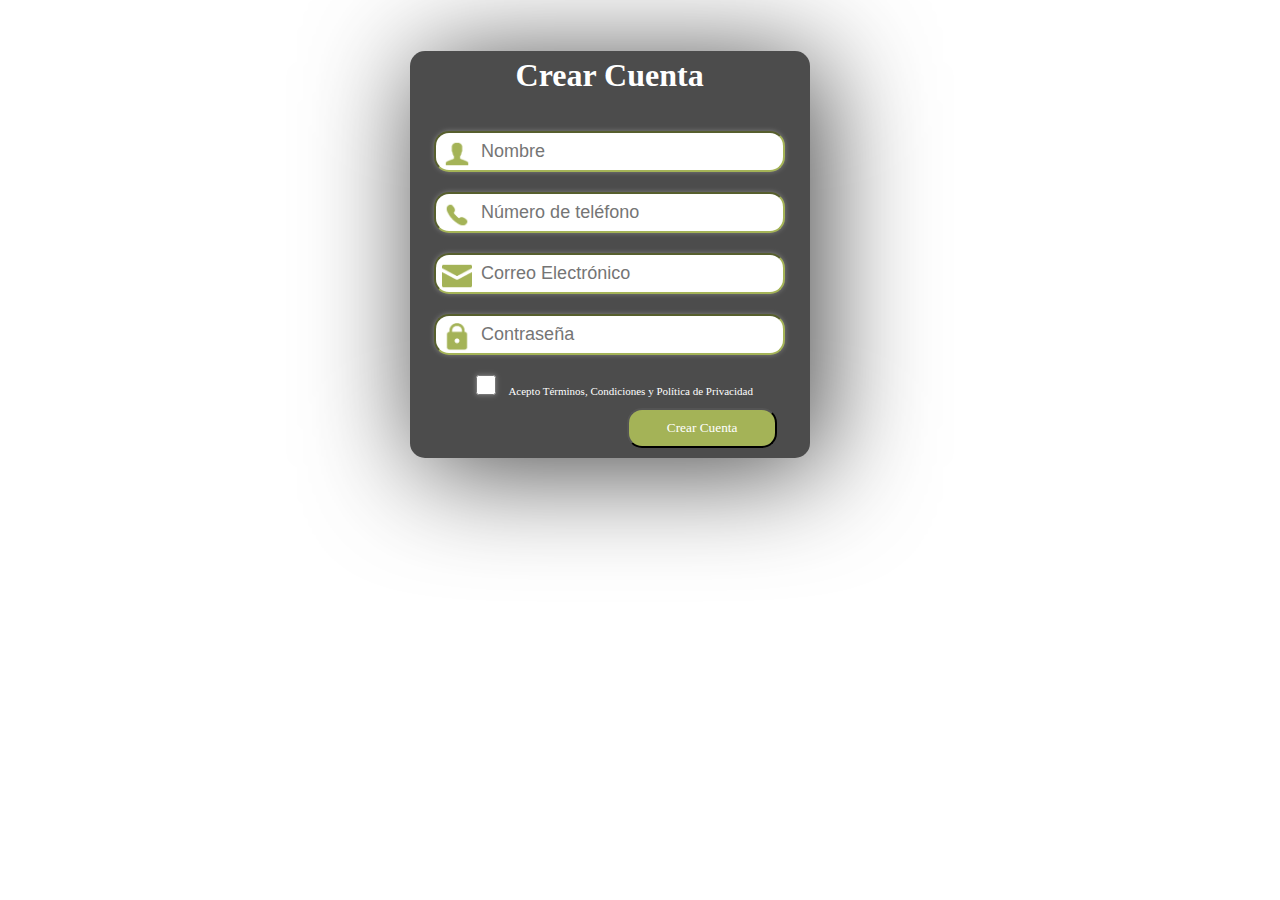
<file: Ejercicio1.html>
<!DOCTYPE html>
<html lang="es">
<head>
    <meta charset="UTF-8">
    <title>Login</title>
    <link rel="stylesheet" href="Recursos guia 4/css/estilo.css">
</head>
<body id="login">
    <form action="Ejercicio2.html" method="post">
        <h1>Crear Cuenta</h1>
        <fieldset id="logindatos">

            <div class="input-container">
                <img src="Recursos guia 4/img/user.png" class="img">
                <input type="text" id="nombre" value="" pattern="^[a-zA-Z\s]+$" title="Solo se acepta letras" class="control" placeholder="Nombre" required>
            </div>

            <div class="input-container">
                <img src="Recursos guia 4/img/tel.png" class="img">
                <input type="tel" id="telefono" value="" pattern="^\d{4}-?\d{4}$" title="Solo acepta números en el siguiente formato: 2222-2222" class="control" placeholder="Número de teléfono" required>
            </div>

            <div class="input-container">
                <img src="Recursos guia 4/img/email.png" class="img">
                <input type="email" id="correo" value="" title="Formato de correo: NombreCorreo@dominio" class="control" placeholder="Correo Electrónico" required>
            </div>

            <div class="input-container">
                <img src="Recursos guia 4/img/pass.png" class="img">
                <input type="password" id="password" value="" pattern="(?=.*\d)(?=.*[a-z])(?=.*[A-Z]).{6,15}" title="Su contraseña debe ser de 6 a 15 caracteres e incluir una letra mayúscula, minúscula y un número" class="control" placeholder="Contraseña" required>
            </div>

            <p class="terminos">
                <input type="checkbox" value="acepto" class="terminos" required>
                Acepto Términos, Condiciones y Política de Privacidad
            </p>

            <button id="boton" type="submit">Crear Cuenta</button>
        </fieldset>
    </form>
</body>
</html>
</file>
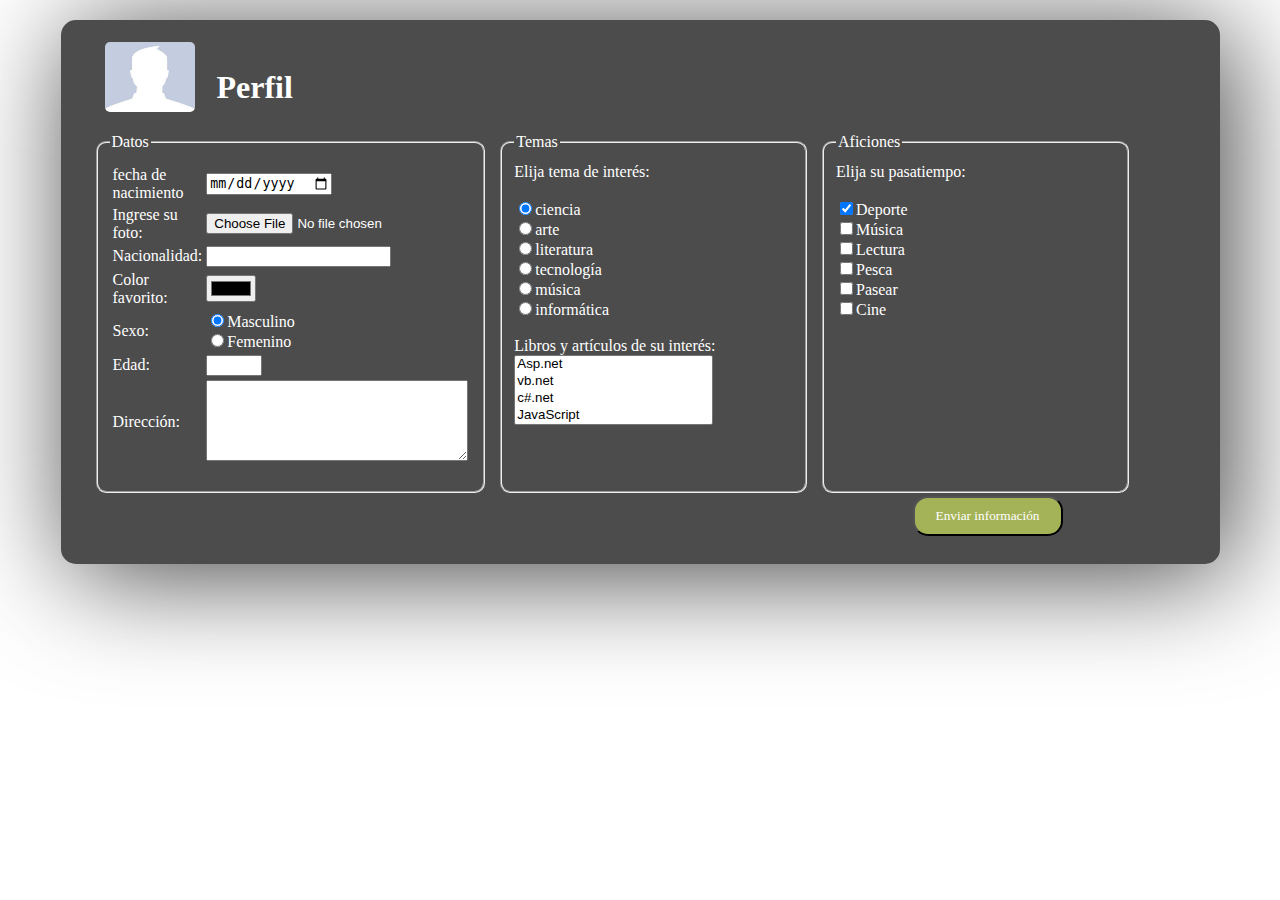
<file: Ejercicio2.html>
<!DOCTYPE html>
<html lang="es">
<head>
    <meta charset="UTF-8">
    <title></title>
    <link rel="stylesheet" href="Recursos guia 4/css/estilo.css">
</head>
<body class="formdatos">
    <form action="Ejercicio3.html" method="post">
        <img src="Recursos guia 4/img/foto-perfil.jpg" alt="Foto perfil">
        <h1>Perfil</h1>

        <fieldset id="datos">
            <legend>Datos</legend>
            <table border="0">
                <tr>
                    <td>fecha de nacimiento</td>
                    <td><input type="date" name="apellido"></td>
                </tr>
                <tr>
                    <td>Ingrese su foto:</td>
                    <td><input type="file" name="foto"></td>
                </tr>
                <tr>
                    <td>Nacionalidad:</td>
                <td>
                    <input type="text" list="nacionalidad">
                    <datalist id="nacionalidad">
                        <option value="Salvadoreño">Salvadoreño(a)</option>
                        <option value="Hondureño">Hondureño(a)</option>
                        <option value="Guatemalteco">Guatemalteco(a)</option>
                        <option value="Costarricense">Costarricense</option>
                        <option value="Nicaraguense">Nicarag&uuml;ense</option>
                        <option value="Panameño">Panameño(a)</option>
                    </datalist>
                </td>
                </tr>

                <tr><td>Color favorito:</td><td><input type="color" name="color"></td></tr>
                <tr><td>Sexo:</td>
                <td><input type="radio" name="sexo" value="mas" checked>Masculino<br>
                    <input type="radio" name="sexo" value="fem">Femenino</td></tr>
                <tr><td>Edad:</td><td><input type="number" name="edad" min="18" max="50"></td></tr>
                <tr><td>Direcci&oacute;n:</td><td><textarea rows="5" cols="30" id=""></textarea></td></tr>
            </table>
        </fieldset>

        <fieldset id="temas">
            <legend>Temas</legend>
            Elija tema de interés:<br><br>
            <input type="radio" name="tema" value="ciencia" checked>ciencia<br>
            <input type="radio" name="tema" value="arte">arte<br>
            <input type="radio" name="tema" value="literatura">literatura<br>
            <input type="radio" name="tema" value="tecnologia">tecnología<br>
            <input type="radio" name="tema" value="musica">música<br>
            <input type="radio" name="tema" value="informatica">informática<br><br>
            Libros y artículos de su interés:
            <select id="Seleccionar" multiple>
                <option value="Asp">Asp.net</option>
                <option value="vb">vb.net</option>
                <option value="C#">c#.net</option>
                <option value="Javascript">JavaScript</option>
                <option value="PHP">PHP</option>
                <option value="Java">Java</option>
                <option value="Android">Android</option>
                <option value="Cisco">Currícula Cisco</option>
                <option value="Redes">Redes comunicación informática</option>
                <option value="SQL">SQL</option>
                <option value="Oracel">Oracle</option>
            </select>
        </fieldset>

        <fieldset id="aficiones">
            <legend>Aficiones</legend>
            Elija su pasatiempo:<br><br>
            <input type="checkbox" name="aficion" value="deporte" checked>Deporte<br>
            <input type="checkbox" name="aficion" value="musica">Música<br>
            <input type="checkbox" name="aficion" value="lectura">Lectura<br>
            <input type="checkbox" name="aficion" value="pesca">Pesca<br>
            <input type="checkbox" name="aficion" value="pasear">Pasear<br>
            <input type="checkbox" name="aficion" value="cine">Cine
        </fieldset>

        <button class="boton" type="submit">Enviar información</button>
    </form>
    
</body>
</html>
</file>
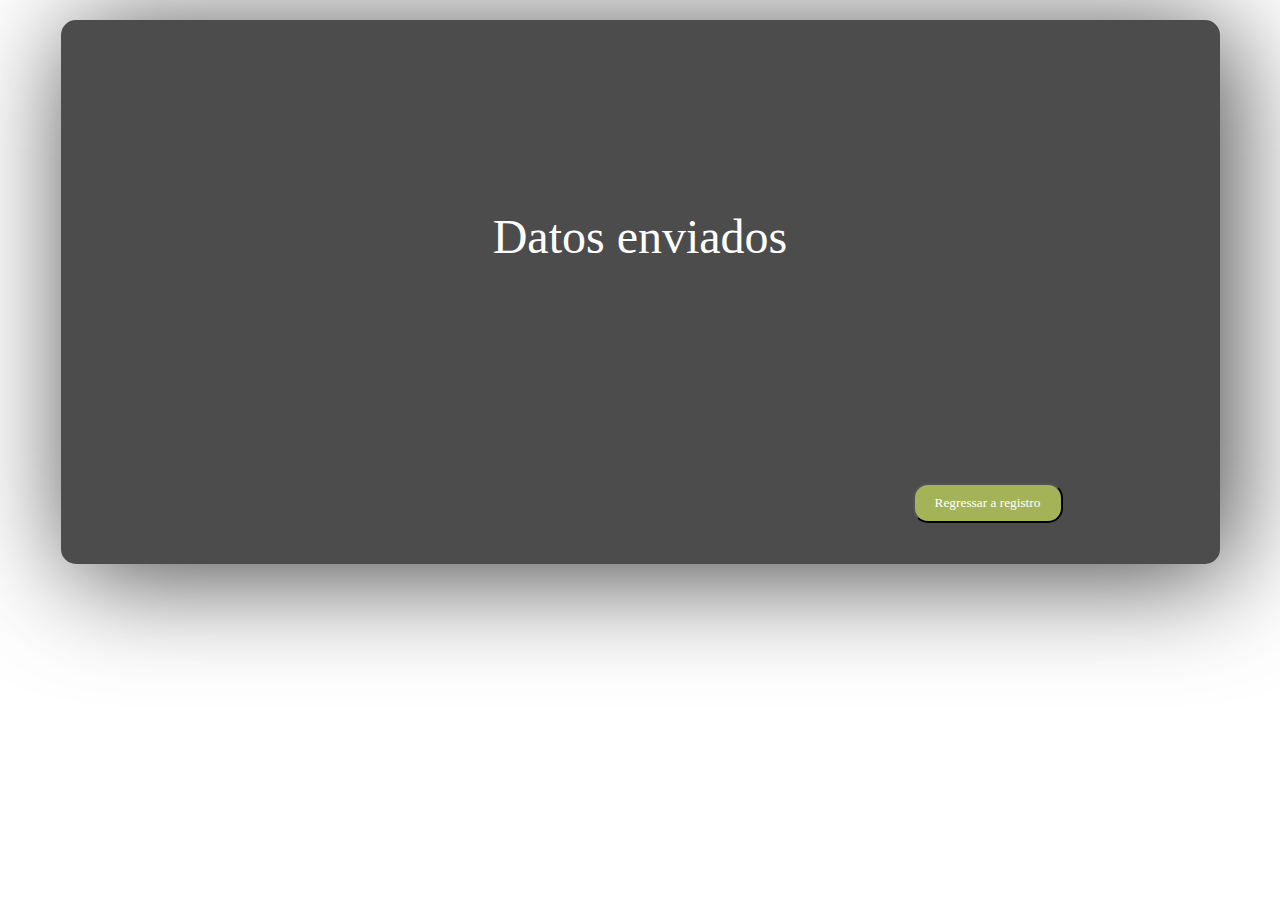
<file: Ejercicio3.html>
<!DOCTYPE html>
<html lang="en">
<head>
    <meta charset="UTF-8">
    <title></title>
    <link rel="stylesheet"  text="text/css" href="./Recursos guia 4/css/estilo.css">
</head>
<body class="formdatos">
    <form action="Ejercicio1.html" method="post">
        <p>Datos enviados</p>
            <button class="boton" type="submit">Regressar a registro</button>
    </form>
</body>
</html>
</file>
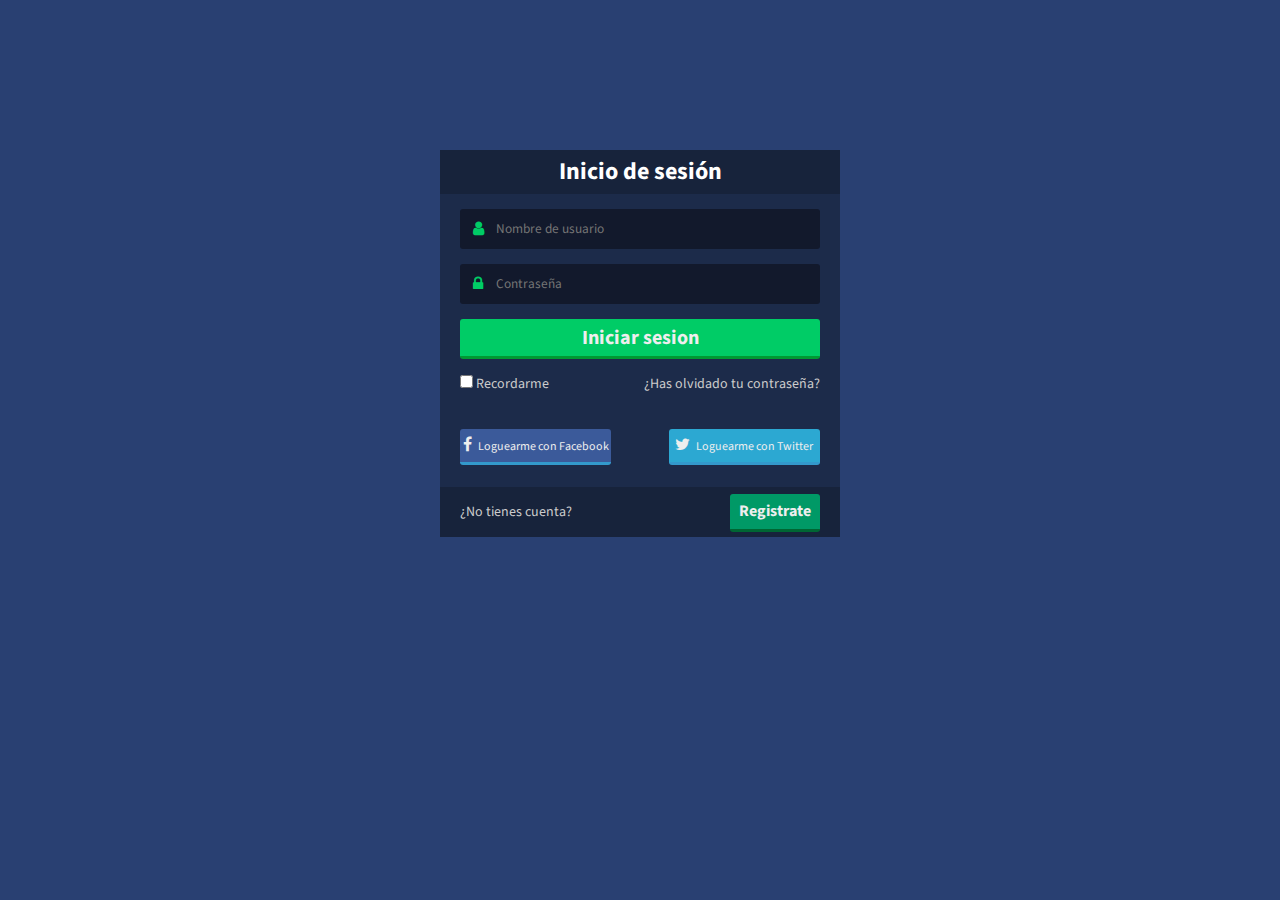
<file: login.html>
<!DOCTYPE html>
<html lang="en">
<head>
    <meta charset="UTF-8">
    <meta name="viewport" content="width=device-width, initial-scale=1.0">
    <title>Ejemplo de formulario de logueo</title>
    <link rel="stylesheet" href="Recursos guia 4/css/estilologin.css">
</head>
<body>
    <div class="form">
        <h2>Inicio de sesión</h2>
        <div class="header">
        </div>
        <div class="login">
          <form action="prueba.php">
            <ul>
              <li>
                <span class="un"><i class="fa fa-user"></i></span><input
                type="text" required class="text" placeholder="Nombre de usuario"/>
              </li>
              <li>
                <span class="un"><i class="fa fa-lock"></i></span><input
                type="password" required class="text" placeholder="Contraseña"/>
              </li>
              <li>
                <input type="submit" value="Iniciar sesion" class="btn">
              </li>
              <li>
                <div class="span"><span class="ch"><input type="checkbox"
                id ="r"> <label for="r">Recordarme</label> </span> <span class="ch"><a href="#">¿Has olvidado tu contraseña?</a></span>
                </div>
              </li>
            </ul>
          </form>
          <div class="social">
            <a href="#"><div class="fb"><i class="fa fa-facebook-f"></i> &nbsp; Loguearme con Facebook</div></a>
            <a href="#"><div class="tw"><i class="fa fa-twitter"></i> &nbsp; Loguearme con Twitter</div></a>
          </div>
        </div><br/>
        <div class="sign">
            <div class="cuenta">¿No tienes cuenta?</div>
            <div class="reg"><a href="">Registrate</a></div>
        </div>
    </div>
</body>
</html>
</file>
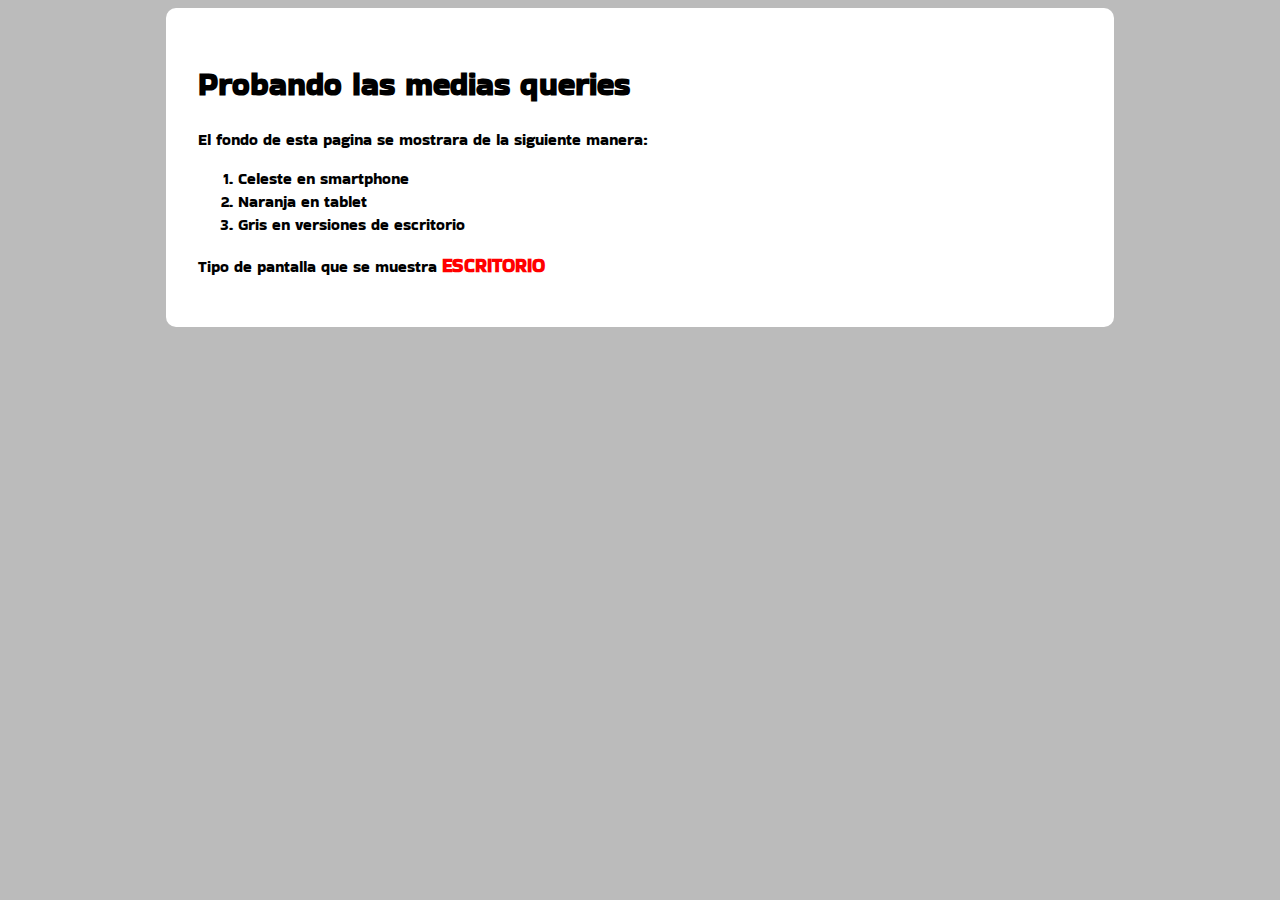
<file: mediaqueries.html>
<!DOCTYPE html>
<html lang="en">
<head>
    <meta charset="UTF-8">
    <meta name="viewport" content="width=device-width, initial-scale=1.0">
    <title>Ejemplo de Queries</title>
    <link rel="stylesheet" href="Recursos guia 4/css/mediaqueries.css">
</head>
<body>
    <div>
        <h1>Probando las medias queries</h1>
        <p>El fondo de esta pagina se mostrara de la siguiente manera:
            <ol>
                <li>Celeste en smartphone</li>
                <li>Naranja en tablet</li>
                <li>Gris en versiones de escritorio</li>
            </ol>
        </p>
        <p>Tipo de pantalla que se muestra
            <span class="smartphones">smartphones</span>
            <span class="tablet">tablet</span>
            <span class="escritorio">escritorio</span>
        </p>
    </div>
    
</body>
</html>
</file>
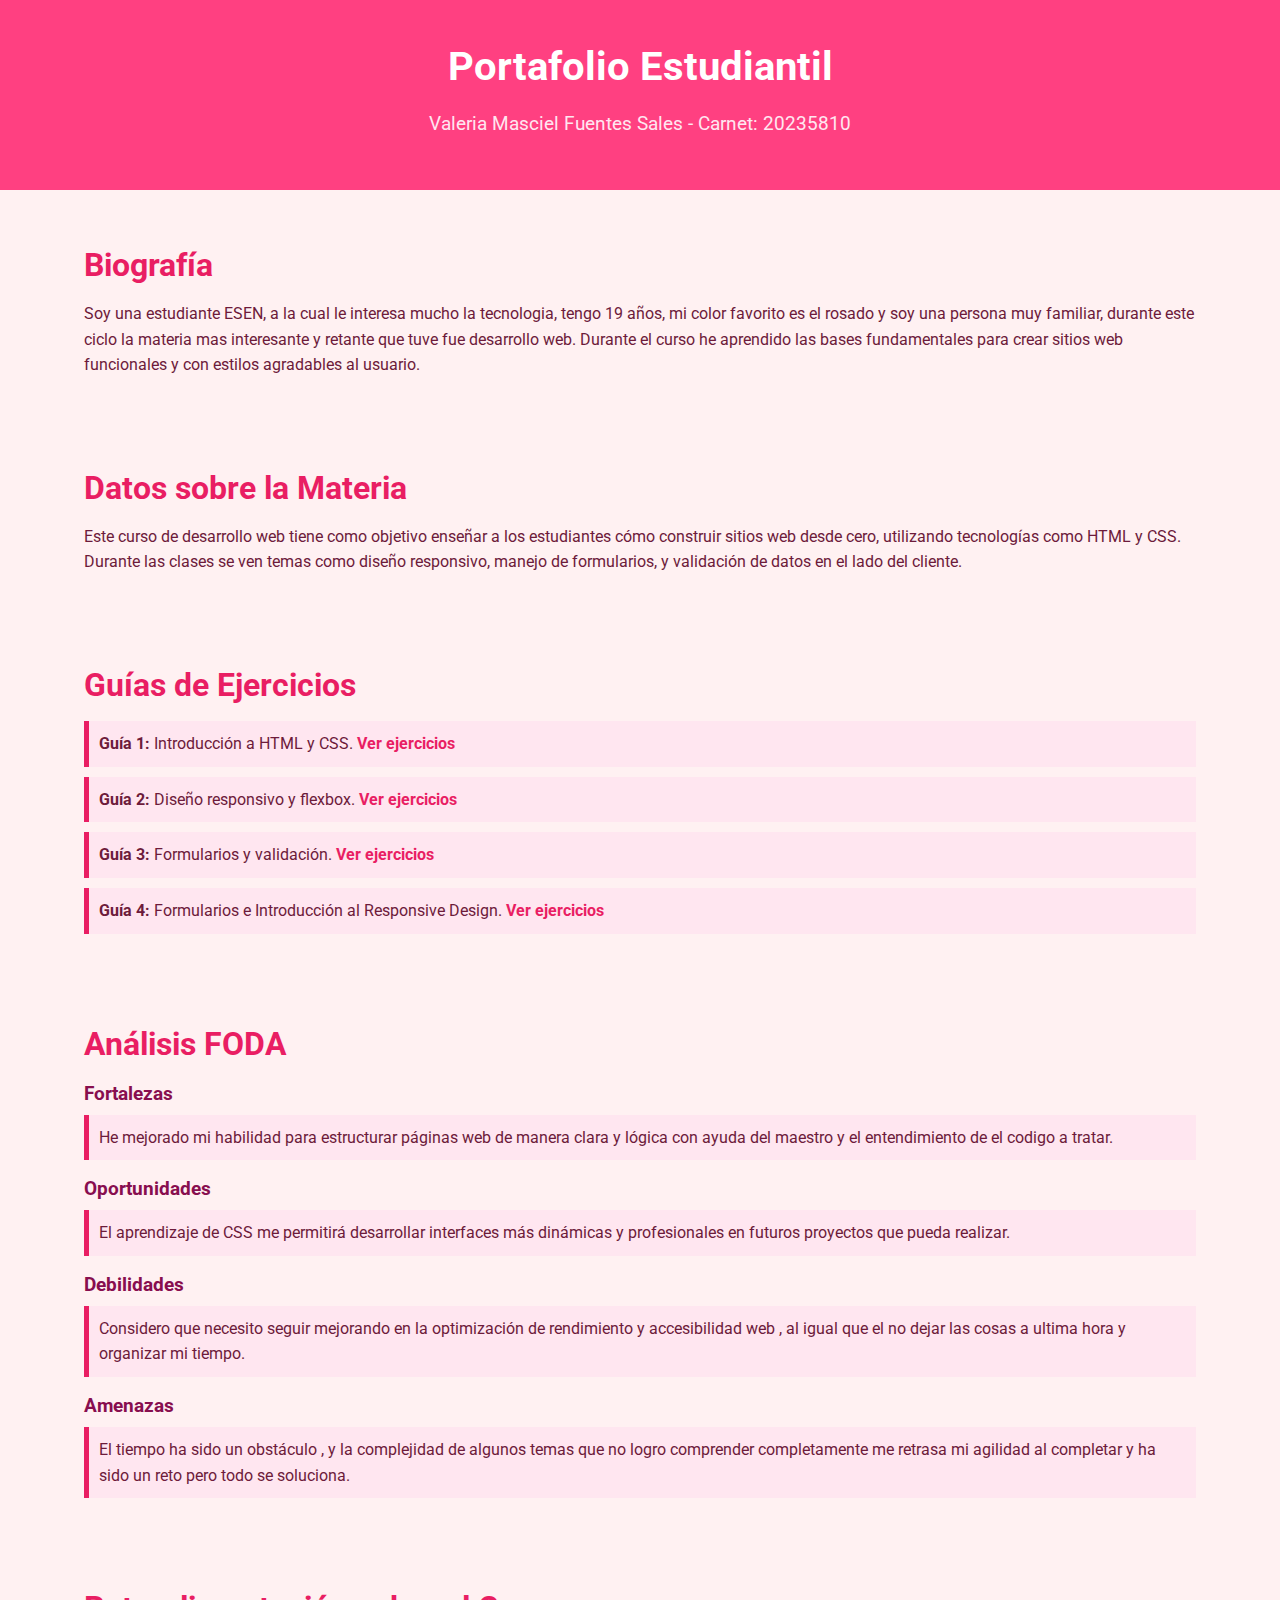
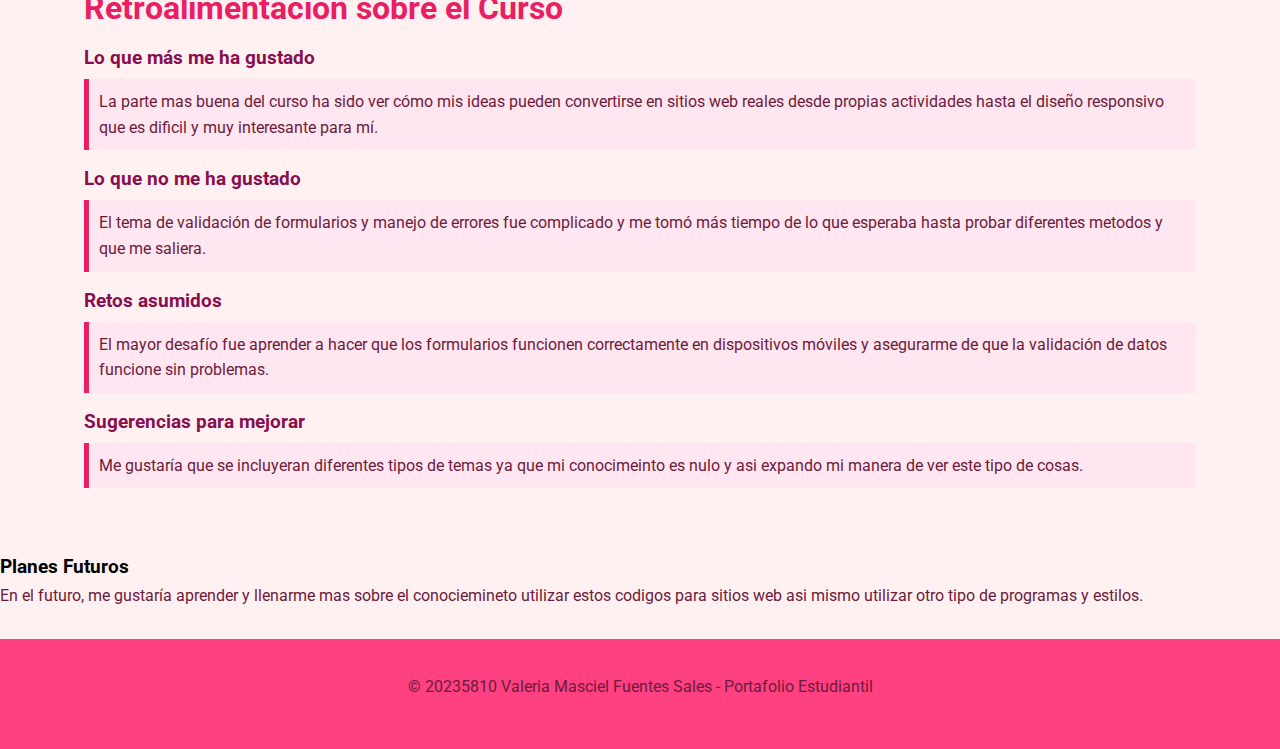
<file: portafolio.html>
<!DOCTYPE html>
<html lang="es">
<head>
    <meta charset="UTF-8">
    <meta name="viewport" content="width=device-width, initial-scale=1.0">
    <title>Portafolio Estudiantil</title>
    <link rel="stylesheet" href="Recursos guia 4/css/portafolio.css">
    <!-- Google Fonts -->
    <link href="https://fonts.googleapis.com/css2?family=Roboto:wght@400;700&display=swap" rel="stylesheet">
</head>
<body>
    <header>
        <div class="container">
            <h1>Portafolio Estudiantil</h1>
            <p>Valeria Masciel Fuentes Sales - Carnet: 20235810</p>
        </div>
    </header>

    <section id="biografia">
        <div class="container">
            <h2>Biografía</h2>
            <p>Soy una estudiante ESEN, a la cual le interesa mucho la tecnologia, tengo 19 años, mi color favorito es el rosado y soy una persona muy familiar, durante este ciclo la materia mas interesante y retante que tuve fue desarrollo web. Durante el curso he aprendido las bases fundamentales para crear sitios web funcionales y con estilos agradables al usuario.</p>
        </div>
    </section>

    <section id="materia">
        <div class="container">
            <h2>Datos sobre la Materia</h2>
            <p>Este curso de desarrollo web tiene como objetivo enseñar a los estudiantes cómo construir sitios web desde cero, utilizando tecnologías como HTML y CSS. Durante las clases se ven temas como diseño responsivo, manejo de formularios, y validación de datos en el lado del cliente.</p>
        </div>
    </section>

    <section id="guias">
        <div class="container">
            <h2>Guías de Ejercicios</h2>
            <ul>
                <li><strong>Guía 1:</strong> Introducción a HTML y CSS. <a href="#">Ver ejercicios</a></li>
                <li><strong>Guía 2:</strong> Diseño responsivo y flexbox. <a href="#">Ver ejercicios</a></li>
                <li><strong>Guía 3:</strong> Formularios y validación. <a href="#">Ver ejercicios</a></li>
                <li><strong>Guía 4:</strong>  Formularios e Introducción al Responsive Design. <a href="#">Ver ejercicios</a></li>
            </ul>
        </div>
    </section>

    <section id="foda">
        <div class="container">
            <h2>Análisis FODA</h2>
            <div class="foda-item">
                <h3>Fortalezas</h3>
                <p>He mejorado mi habilidad para estructurar páginas web de manera clara y lógica con ayuda del maestro y el entendimiento de el codigo a tratar.</p>
            </div>
            <div class="foda-item">
                <h3>Oportunidades</h3>
                <p>El aprendizaje de CSS  me permitirá desarrollar interfaces más dinámicas y profesionales en futuros proyectos que pueda realizar.</p>
            </div>
            <div class="foda-item">
                <h3>Debilidades</h3>
                <p>Considero que necesito seguir mejorando en la optimización de rendimiento y accesibilidad web , al igual que el no dejar las cosas a ultima hora y organizar mi tiempo.</p>
            </div>
            <div class="foda-item">
                <h3>Amenazas</h3>
                <p>El tiempo ha sido un obstáculo , y la complejidad de algunos temas que no logro comprender completamente me retrasa mi agilidad al completar y ha sido un reto pero todo se soluciona.</p>
            </div>
        </div>
    </section>

    <section id="retroalimentacion">
        <div class="container">
            <h2>Retroalimentación sobre el Curso</h2>
            <div class="feedback-item">
                <h3>Lo que más me ha gustado</h3>
                <p>La parte mas buena del curso ha sido ver cómo mis ideas pueden convertirse en sitios web reales desde propias actividades hasta el diseño responsivo que es dificil y muy interesante para mí.</p>
            </div>
            <div class="feedback-item">
                <h3>Lo que no me ha gustado</h3>
                <p>El tema de validación de formularios y manejo de errores fue complicado y me tomó más tiempo de lo que esperaba hasta probar diferentes metodos y que me saliera.</p>
            </div>
            <div class="feedback-item">
                <h3>Retos asumidos</h3>
                <p>El mayor desafío fue aprender a hacer que los formularios funcionen correctamente en dispositivos móviles y asegurarme de que la validación de datos funcione sin problemas.</p>
            </div>
            <div class="feedback-item">
                <h3>Sugerencias para mejorar</h3>
                <p>Me gustaría que se incluyeran diferentes tipos de temas ya que mi conocimeinto es nulo y asi expando mi manera de ver este tipo de cosas.</p>
            </div>
        </div>
    </section>

   
            <h3>Planes Futuros</h3>
            <p>En el futuro, me gustaría aprender y llenarme mas sobre el conociemineto utilizar estos codigos para sitios web asi mismo utilizar otro tipo de programas y estilos.</p>
        </div>
    </section>

    <footer>
        <div class="container">
            <p>&copy; 20235810 Valeria Masciel Fuentes Sales - Portafolio Estudiantil</p>
        </div>
    </footer>
</body>
</html>
</file>
<file: Recursos guia 4/css/estilo.css>
@import url(http://fonts.googleapis.com/css?family=Didact+Gothic);

#login {
    margin-top: 4%;
    margin-left: 32%;
    margin-right: 32%;
}

#login form {
    width: 400px;
    text-align: center;
}

#logindatos {
    border: none;
    margin-top: 5px;
    border-radius: 10px;
}

#login .img {
    margin: 18px;
    position: absolute;
    width: 30px;
    height: 30px;
    border-radius: 0px;
}

.terminos {
    display: inline;
}

p.terminos {
    font-size: 11px;
    color: #fff;
}

#login input {
    border-radius: 15px;
    width: 300px;
    height: 35px;
    margin: 10px;
}

#login input.terminos {
    width: 20px;
    height: 20px;
}

.control {
    padding-left: 45px;
    font-size: 18px;
}

#boton, .boton{
    background-color: rgba(164, 179, 87, 1);
    border-radius: 15px;
    width: 150px;
    height: 40px;
    font-family: 'Century Gothic';
    color: #fff;
    margin-top: 3px;
    margin-left: 185px;
}

.formdatos {
    color: #fff;
}

.formdatos form {
    width: 1115px;
    height: 500px;
    border-radius: 15px;
    padding: 22px;
    margin: 20px auto;
}

.formdatos form fieldset {
    font-family: 'Century Gothic';
    padding: 12px;
    float: left;
    width: 25%;
    margin-top: 5px;
    border-radius: 10px;
    height: 332px;
    margin-left: 13px;
}

.formdatos img {
    float: left;
    width: 90px;
    height: 70px;
    border-radius: 5px;
    margin: 0px 22px;
}

.formdatos form button {
    margin-top: 3px;
    margin-left: 830px;
}

.formdatos p {
    margin-top: 15%;
    padding-bottom: 15%;
    font-size: 48px;
    text-align: center;
}

form {
    font-family: 'Century Gothic';
    background-color: rgba(76, 76, 76, 1);
    box-shadow: 10px 10px 112px 0px rgba(0, 0, 0, 0.75);
}

:required {
    border-radius: 15px;
    box-shadow: 0px 0px  5px #808080;
}

:invalid {
    border-radius: 15px;
    border-color: rgba(164, 179, 87, 1);
}

h1 {
    padding-top: 6px;
    color: #fff;
}
</file>
<file: Recursos guia 4/css/mediaqueries.css>
@import url('https://fonts.googleapis.com/css2?family=Bakbak+One&display=swap');

*{
    font-family: 'Bakbak One', cursive;
}

h1{
    font-size: 2rem;
}

p{
    font-size: 1rem;
    text-align: justify;
}

div{
    background-color: white;
    border-radius: 10px;
    margin: 0 auto;
    padding: 2rem;
    box-sizing: border-box;
}

span{
    display: none;
    font-weight: bold;
    text-transform: uppercase;
    font-size: 1.2rem;
    color: red;
}

@media screen and (max-width: 480px){
    html{
        font-size: 14px;
    }

    body{
        background-color: #03A9FA;
    }

    div{
        width: 95%;
    }

    .smartphones{
        display: inline-block;
    }
}

@media screen and (min-width: 481px) and (max-width:768px){
    html{
        font-size: 15px;
    }

    body{
        background-color: #FF9800;
    }

    div{
        width: 85%;
    }

    .tablet{
        display: inline-block
    }
}
@media screen and (min-width:769px){
    html{
        font-size: 16px;
    }

    body{
        background-color: #BBBBBB;
    }

    div{
        width: 75%;
    }

    .escritorio{
        display: inline-block;
    }
}
</file>
<file: Recursos guia 4/css/portafolio.css>
* {
    margin: 0;
    padding: 0;
    box-sizing: border-box;
}

body {
    font-family: 'Roboto', sans-serif;
    line-height: 1.6;
    background-color: #fff1f2;
}

.container {
    width: 90%;
    max-width: 1200px;
    margin: 0 auto;
    padding: 20px;
}

header {
    background: #ff4081;
    color: white;
    padding: 15px 0;
    text-align: center;
}

header h1 {
    font-size: 2.5em;
    margin-bottom: 10px;
}

header p {
    font-size: 1.2em;
    color: #ffe6f0;
}

section {
    margin: 30px 0;
}

h2 {
    font-size: 2em;
    margin-bottom: 10px;
    color: #e91e63;
}

p, ul {
    margin-bottom: 15px;
    color: #6d1b3b;
}

.foda-item {
    margin-bottom: 15px;
}

.foda-item h3 {
    color: #880e4f;
    margin-bottom: 5px;
}

.foda-item p {
    padding: 10px;
    background-color: #ffe6f0;
    border-left: 5px solid #e91e63;
    color: #6d1b3b;
}

.feedback-item {
    margin-bottom: 15px;
}

.feedback-item h3 {
    color: #880e4f;
    margin-bottom: 5px;
}

.feedback-item p {
    padding: 10px;
    background-color: #ffe6f0;
    border-left: 5px solid #e91e63;
    color: #6d1b3b;
}

ul {
    list-style-type: none;
}

ul li {
    padding: 10px;
    background-color: #ffe6f0;
    border-left: 5px solid #e91e63;
    margin-bottom: 10px;
    color: #6d1b3b;
}

ul li a {
    color: #e91e63;
    text-decoration: none;
    font-weight: bold;
}

ul li a:hover {
    text-decoration: underline;
}

footer {
    background: #ff4081;
    color: white;
    text-align: center;
    padding: 15px 0;
    margin-top: 30px;
}

@media (max-width: 768px) {
    header h1 {
        font-size: 2em;
    }

    .container {
        width: 100%;
    }

    h2 {
        font-size: 1.5em;
    }
}
</file>
<file: Recursos guia 4/css/estilologin.css>
@import url("http://maxcdn.bootstrapcdn.com/font-awesome/4.3.0/css/font-awesome.min.css");
@import url("http://fonts.googleapis.com/css?family=Source+Sans+Pro:400,700");

*{
    margin: 0;
    padding: 0;
}

body{
    background: #294072;
    font-family: 'Source Sans Pro', sans-serif;
}

.form{
    width: 400px;
    margin: 0 auto;
    background: #1C2B4A;
    margin-top: 150px;
}


h2{
    height: 44px;
    line-height: 44px;
    color: #fff;
    text-align: center;
    background: #17233B;
}

.login{
    padding: 0 20px;
}

.login span.un{
    width: 10%;
    text-align: center;
    color: #0C6;
    border-radius: 3px 0 0 3px;
}

.text {
    background: #12192C;
    width: 90%;
    border-radius: 0 3px 3px 0;
    border: none;
    outline: none;
    color: #999;
    font-family: 'Source Sans Pro', sans-serif;
}

.text, .login span.un{
    display: inline-block;
    vertical-align: top;
    height: 40px;
    line-height: 40px;
    background: #12192C;
}

.btn{
    height: 40px;
    border: none;
    background: #0C6;
    width: 100%;
    outline: none;
    font-family: 'Source Sans Pro', sans-serif;
    font-size: 20px;
    font-weight: bold;
    color: #eee;
    border-bottom: solid 3px #093;
    border-radius: 3px;
    cursor: pointer;
}

ul li{
    height: 40px;
    margin: 15px 0;
    list-style: none;
}

.span{
    display: table;
    width: 100%;
    font-size: 14px;
}

.ch{
 display: inline-block;
 width: 50%;
 color: #CCC;
}

.ch a{
    color: #ccc;
    text-decoration: none;
}

.ch:nth-child(2){
    text-align: right;
}

.social{
    height: 30px;
    line-height: 30px;
    display: table;
    width: 100%;
}

.social div{
    display: inline-block;
    width: 42%;
    color: #eee;
    font-size: 12px;
    text-align: center;
    border-radius: 3px;
}

.social div i.fa{
    font-size: 16px;
    line-height: 30px;
}

.fb{
    background: #3B5A9A;
    border-bottom: solid 3px #3399CC;
}

.tw{
    background: #2CA8D2;
    margin-left: 16%;
    border-bottom: solid 3px #3399CC;
}

.sign{
    width: 90%;
    padding: 0 5%;
    height: 50px;
    display: table;
    background: #17233B;
}

.sign div{
    display: inline-block;
    width: 50%;
    line-height: 50px;
    color: #ccc;
    font-size: 14px;
}

.reg{
    text-align: right;
}

.reg a{
    display: block;
    background: #096;
    text-align: center;
    height: 35px;
    line-height: 35px;
    width: 50%;
    font-size: 16px; 
    text-decoration: none;
    color: #eee;
    border-bottom: solid 3px #006633;
    border-radius: 3px;
    font-weight: bold;
    margin-left: 50%;
}
</file>
